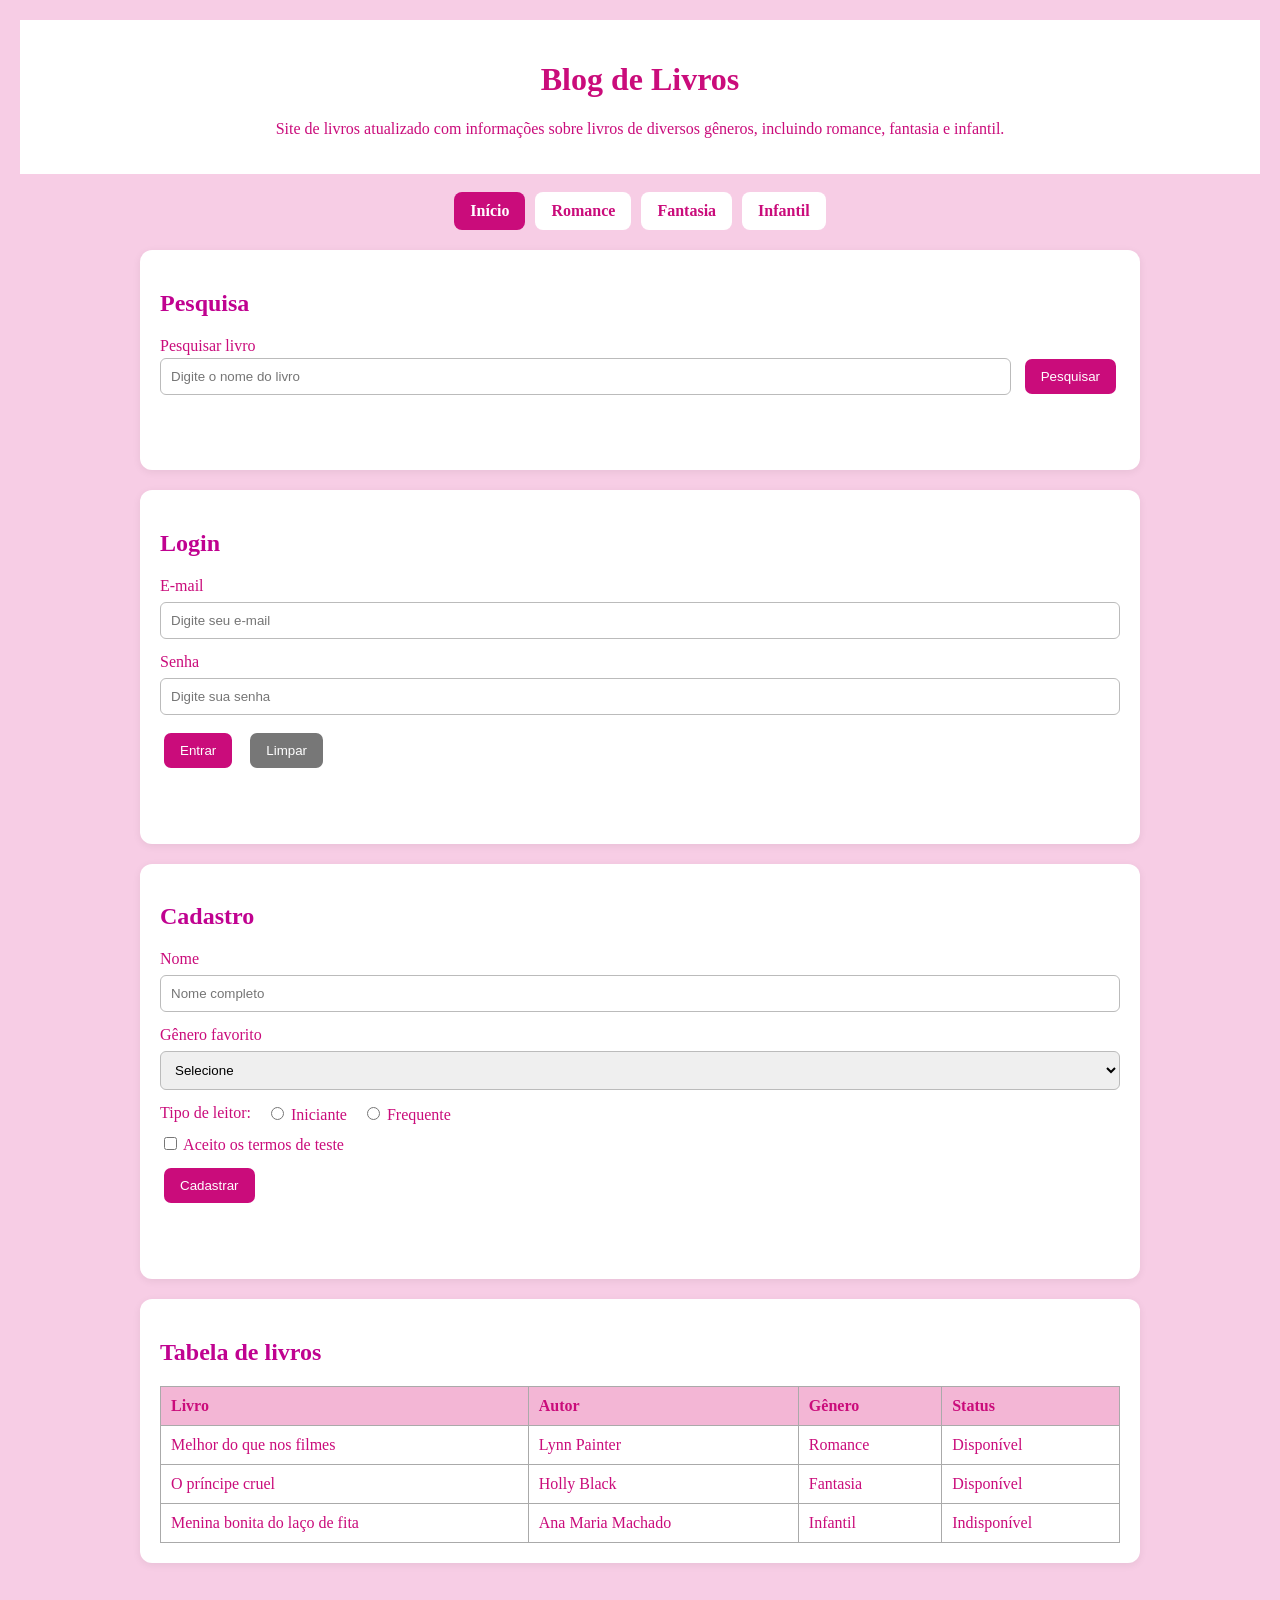
<file: index.html>
<!doctype html>
<html lang="pt-br">
  <head>
    <meta charset="UTF-8" />
    <meta name="viewport" content="width=device-width, initial-scale=1.0" />
    <title>Blog </title>
    <link rel="stylesheet" href="style.css" />
  </head>
  <body>
    <header>
      <h1 id="titulo-principal">Blog de Livros</h1>
      <p>Site de livros atualizado com informações sobre livros de diversos gêneros, incluindo romance, fantasia e infantil.</p
      </p>
    </header>

    <nav id="menu-principal" class="menu">
      <a id="menu-inicio" class="item-menu ativo" href="index.html">Início</a>
      <a id="menu-romance" class="item-menu" href="index2.html">Romance</a>
      <a id="menu-fantasia" class="item-menu" href="index3.html">Fantasia</a>
      <a id="menu-infantil" class="item-menu" href="index4.html">Infantil</a>
    </nav>

    <main>
      <section class="card">
        <h2>Pesquisa</h2>
        <label for="campo-pesquisa">Pesquisar livro</label>
        <div class="linha">
          <input
            id="campo-pesquisa"
            name="pesquisa"
            class="campo campo-pesquisa"
            placeholder="Digite o nome do livro"
          />
          <button id="botao-pesquisar" class="botao" onclick="pesquisar()">
            Pesquisar
          </button>
        </div>
        <p id="resultado-pesquisa" class="mensagem" aria-live="polite"></p>
      </section>

      <section class="card">
        <h2>Login</h2>
        <label for="email">E-mail</label>
        <input
          id="email"
          name="email"
          class="campo"
          type="email"
          placeholder="Digite seu e-mail"
        />

        <label for="senha">Senha</label>
        <input
          id="senha"
          name="senha"
          class="campo"
          type="password"
          placeholder="Digite sua senha"
        />

        <div class="linha">
          <button id="botao-login" class="botao" onclick="login()">
            Entrar
          </button>
          <button
            id="botao-limpar"
            class="botao secundario"
            onclick="limparLogin()"
          >
            Limpar
          </button>
        </div>
        <p id="mensagem-login" class="mensagem"></p>
      </section>

      <section class="card">
        <h2>Cadastro</h2>
        <label for="nome">Nome</label>
        <input
          id="nome"
          name="nome"
          class="campo"
          placeholder="Nome completo"
        />

        <label for="genero">Gênero favorito</label>
        <select id="genero" name="genero" class="campo">
          <option value="">Selecione</option>
          <option value="romance">Romance</option>
          <option value="fantasia">Fantasia</option>
          <option value="infantil">Infantil</option>
        </select>

        <div class="grupo-opcoes">
          <span>Tipo de leitor:</span>
          <label
            ><input type="radio" name="tipo-leitor" value="iniciante" />
            Iniciante</label
          >
          <label
            ><input type="radio" name="tipo-leitor" value="frequente" />
            Frequente</label
          >
        </div>

        <label class="check">
          <input id="aceite" name="aceite" type="checkbox" /> Aceito os termos
          de teste
        </label>

        <button id="botao-cadastrar" class="botao" onclick="cadastrarUsuario()">
          Cadastrar
        </button>
        <p id="mensagem-cadastro" class="mensagem"></p>
      </section>

      <section class="card">
        <h2>Tabela de livros</h2>
        <table id="tabela-livros">
          <thead>
            <tr>
              <th>Livro</th>
              <th>Autor</th>
              <th>Gênero</th>
              <th>Status</th>
            </tr>
          </thead>
          <tbody>
            <tr>
              <td>Melhor do que nos filmes</td>
              <td>Lynn Painter</td>
              <td>Romance</td>
              <td>Disponível</td>
            </tr>
            <tr>
              <td>O príncipe cruel</td>
              <td>Holly Black</td>
              <td>Fantasia</td>
              <td>Disponível</td>
            </tr>
            <tr>
              <td>Menina bonita do laço de fita</td>
              <td>Ana Maria Machado</td>
              <td>Infantil</td>
              <td>Indisponível</td>
            </tr>
          </tbody>
        </table>
      </section>
    </main>

    <script src="script.js"></script>
  </body>
</html>
</file>
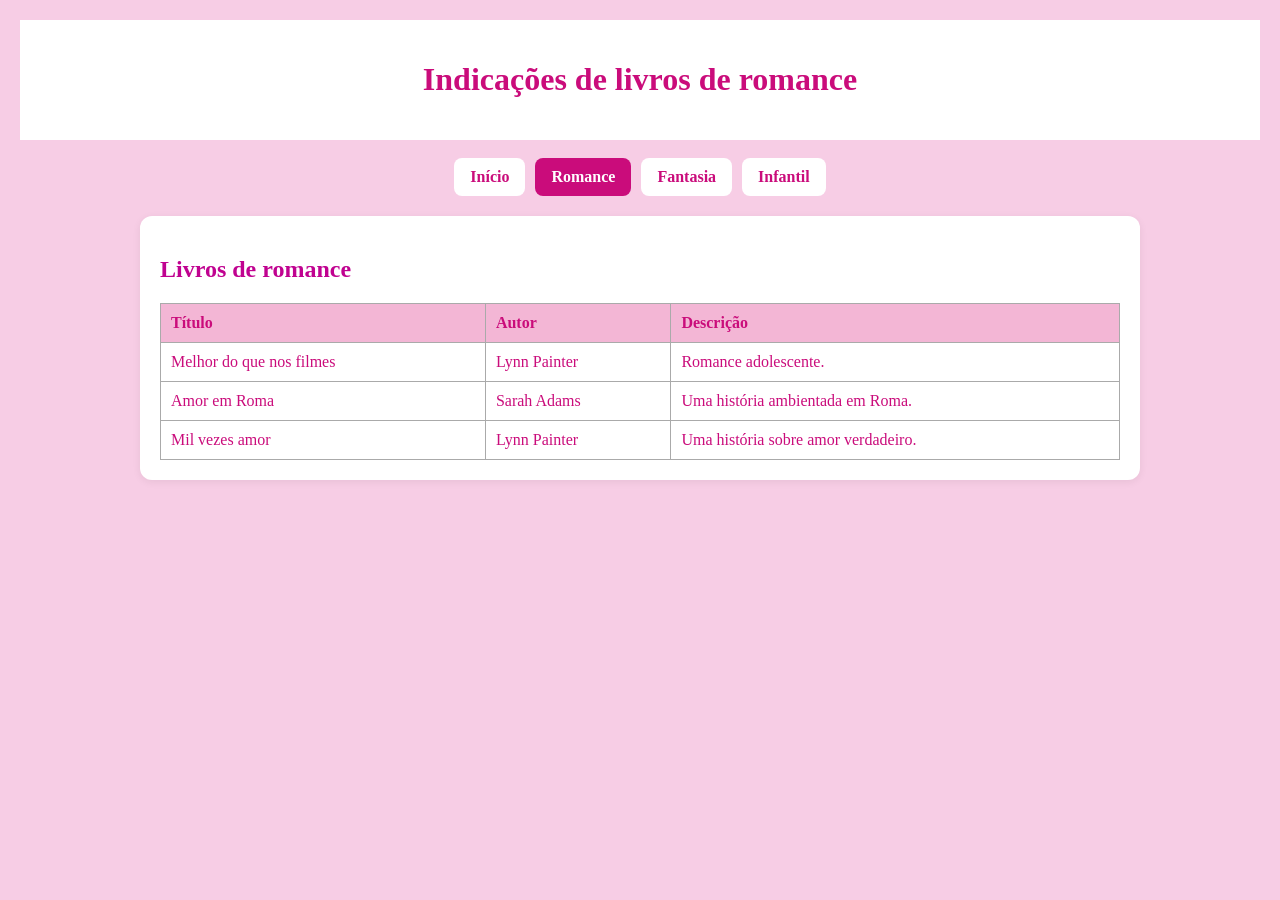
<file: index2.html>
<!doctype html>
<html lang="pt-br">
  <head>
    <meta charset="UTF-8" />
    <title>Livros de romance</title>
    <link rel="stylesheet" href="style.css" />
  </head>
  <body>
    <header>
      <h1 id="titulo-pagina">Indicações de livros de romance</h1>
    </header>

    <nav id="menu-principal" class="menu">
      <a id="menu-inicio" class="item-menu" href="index.html">Início</a>
      <a id="menu-romance" class="item-menu ativo" href="index2.html"
        >Romance</a
      >
      <a id="menu-fantasia" class="item-menu" href="index3.html">Fantasia</a>
      <a id="menu-infantil" class="item-menu" href="index4.html">Infantil</a>
    </nav>

    <main>
      <section class="card">
        <h2>Livros de romance</h2>
        <table id="tabela-romance">
          <thead>
            <tr>
              <th>Título</th>
              <th>Autor</th>
              <th>Descrição</th>
            </tr>
          </thead>
          <tbody>
            <tr>
              <td id="livro-romance-1">Melhor do que nos filmes</td>
              <td>Lynn Painter</td>
              <td>Romance adolescente.</td>
            </tr>
            <tr>
              <td>Amor em Roma</td>
              <td>Sarah Adams</td>
              <td>Uma história ambientada em Roma.</td>
            </tr>
            <tr>
              <td>Mil vezes amor</td>
              <td>Lynn Painter</td>
              <td>Uma história sobre amor verdadeiro.</td>
            </tr>
          </tbody>
        </table>
      </section>
    </main>
  </body>
</html>
</file>
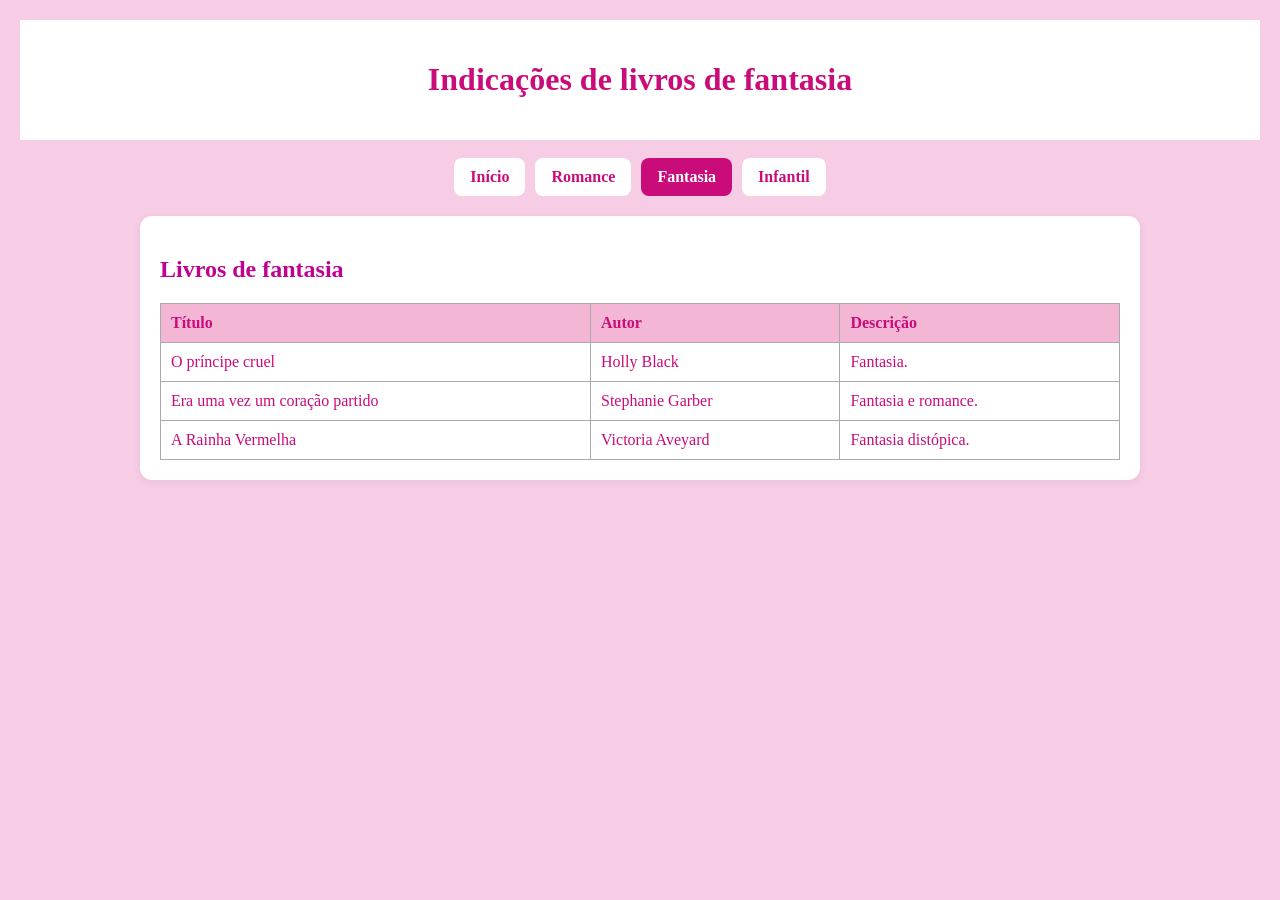
<file: index3.html>
<!doctype html>
<html lang="pt-br">
  <head>
    <meta charset="UTF-8" />
    <title>Livros de fantasia</title>
    <link rel="stylesheet" href="style.css" />
  </head>
  <body>
    <header>
      <h1 id="titulo-pagina">Indicações de livros de fantasia</h1>
    </header>

    <nav id="menu-principal" class="menu">
      <a id="menu-inicio" class="item-menu" href="index.html">Início</a>
      <a id="menu-romance" class="item-menu" href="index2.html">Romance</a>
      <a id="menu-fantasia" class="item-menu ativo" href="index3.html"
        >Fantasia</a
      >
      <a id="menu-infantil" class="item-menu" href="index4.html">Infantil</a>
    </nav>

    <main>
      <section class="card">
        <h2>Livros de fantasia</h2>
        <table id="tabela-fantasia">
          <thead>
            <tr>
              <th>Título</th>
              <th>Autor</th>
              <th>Descrição</th>
            </tr>
          </thead>
          <tbody>
            <tr>
              <td>O príncipe cruel</td>
              <td>Holly Black</td>
              <td>Fantasia.</td>
            </tr>
            <tr>
              <td>Era uma vez um coração partido</td>
              <td>Stephanie Garber</td>
              <td>Fantasia e romance.</td>
            </tr>
            <tr>
              <td>A Rainha Vermelha</td>
              <td>Victoria Aveyard</td>
              <td>Fantasia distópica.</td>
            </tr>
          </tbody>
        </table>
      </section>
    </main>
  </body>
</html>
</file>
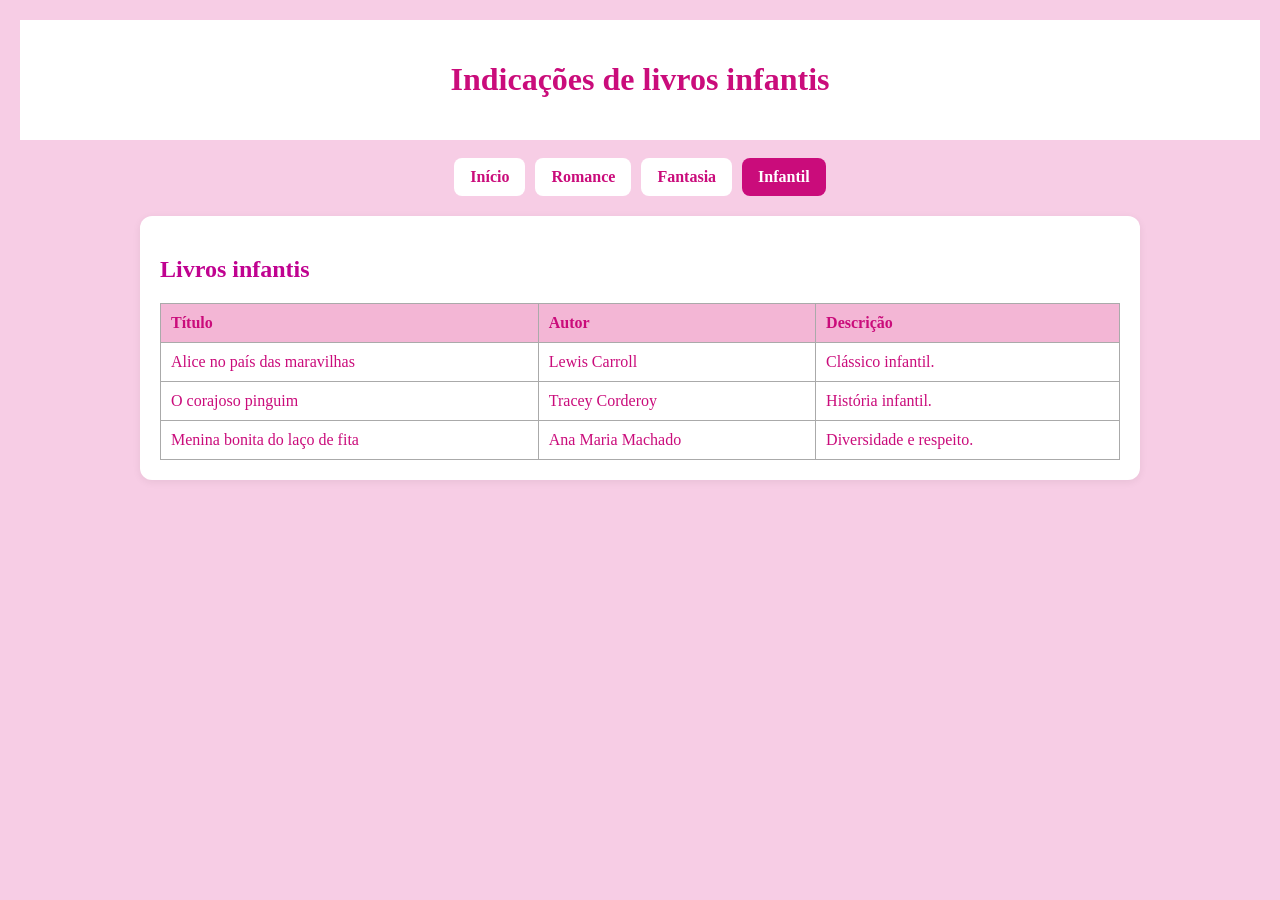
<file: index4.html>
<!doctype html>
<html lang="pt-br">
  <head>
    <meta charset="UTF-8" />
    <title>Livros infantis</title>
    <link rel="stylesheet" href="style.css" />
  </head>
  <body>
    <header>
      <h1 id="titulo-pagina">Indicações de livros infantis</h1>
    </header>

    <nav id="menu-principal" class="menu">
      <a id="menu-inicio" class="item-menu" href="index.html">Início</a>
      <a id="menu-romance" class="item-menu" href="index2.html">Romance</a>
      <a id="menu-fantasia" class="item-menu" href="index3.html">Fantasia</a>
      <a id="menu-infantil" class="item-menu ativo" href="index4.html"
        >Infantil</a
      >
    </nav>

    <main>
      <section class="card">
        <h2>Livros infantis</h2>
        <table id="tabela-infantil">
          <thead>
            <tr>
              <th>Título</th>
              <th>Autor</th>
              <th>Descrição</th>
            </tr>
          </thead>
          <tbody>
            <tr>
              <td>Alice no país das maravilhas</td>
              <td>Lewis Carroll</td>
              <td>Clássico infantil.</td>
            </tr>
            <tr>
              <td>O corajoso pinguim</td>
              <td>Tracey Corderoy</td>
              <td>História infantil.</td>
            </tr>
            <tr>
              <td>Menina bonita do laço de fita</td>
              <td>Ana Maria Machado</td>
              <td>Diversidade e respeito.</td>
            </tr>
          </tbody>
        </table>
      </section>
    </main>
  </body>
</html>
</file>
<file: style.css>
/* Base */
body {
  margin: 0;
  padding: 20px;
  background: #f7cde5;
  color: #ca0c7b;
  font-family: Georgia, "Times New Roman", serif;
  font-size: 16px;
}

/* Layout */
header {
  margin-bottom: 18px;
  padding: 20px;
  background: #fff;
  text-align: center;
}

main {
  max-width: 1000px;
  margin: auto;
}

.card {
  margin-bottom: 20px;
  padding: 20px;
  background: #fff;
  border-radius: 12px;
  box-shadow: 0 2px 8px #0001;
}

h2 {
  color: #c00290;
}

/* Menu */
.menu {
  display: flex;
  flex-wrap: wrap;
  justify-content: center;
  gap: 10px;
  margin-bottom: 20px;
}

.item-menu {
  padding: 10px 16px;
  background: #fff;
  border-radius: 8px;
}

.item-menu.ativo {
  background: #ca0c7b;
  color: #fff;
}

/* Formulários */
.campo {
  display: block;
  width: 100%;
  box-sizing: border-box;
  margin: 7px 0 14px;
  padding: 10px;
  border: 1px solid #bbb;
  border-radius: 6px;
}

.linha {
  display: flex;
  align-items: center;
  gap: 10px;
}

.linha .campo {
  margin: 0;
}

.grupo-opcoes {
  display: flex;
  flex-wrap: wrap;
  gap: 15px;
  margin: 10px 0;
}

.check {
  display: block;
  margin: 10px 0;
}

/* Botões */
.botao {
  margin: 4px;
  padding: 10px 16px;
  border: 0;
  border-radius: 7px;
  background: #ca0c7b;
  color: #fff;
  cursor: pointer;
}

.botao.secundario {
  background: #777;
}

.botao:disabled {
  opacity: 0.5;
  cursor: not-allowed;
}

.mensagem {
  min-height: 20px;
  font-weight: bold;
}

/* Tabela */
table {
  width: 100%;
  margin-top: 10px;
  border-collapse: collapse;
}

th,
td {
  padding: 10px;
  border: 1px solid #aaa;
  text-align: left;
}

th {
  background: #f3b6d5;
}

tr:hover {
  background: #f0d4e3;
}

/* Links */
a {
  color: #ca0c7b;
  text-decoration: none;
  font-weight: bold;
}

/* Utilitários */
.oculto {
  display: none;
}

/* Responsividade */
@media (max-width: 600px) {
  .linha {
    flex-direction: column;
    align-items: stretch;
  }
}
</file>
